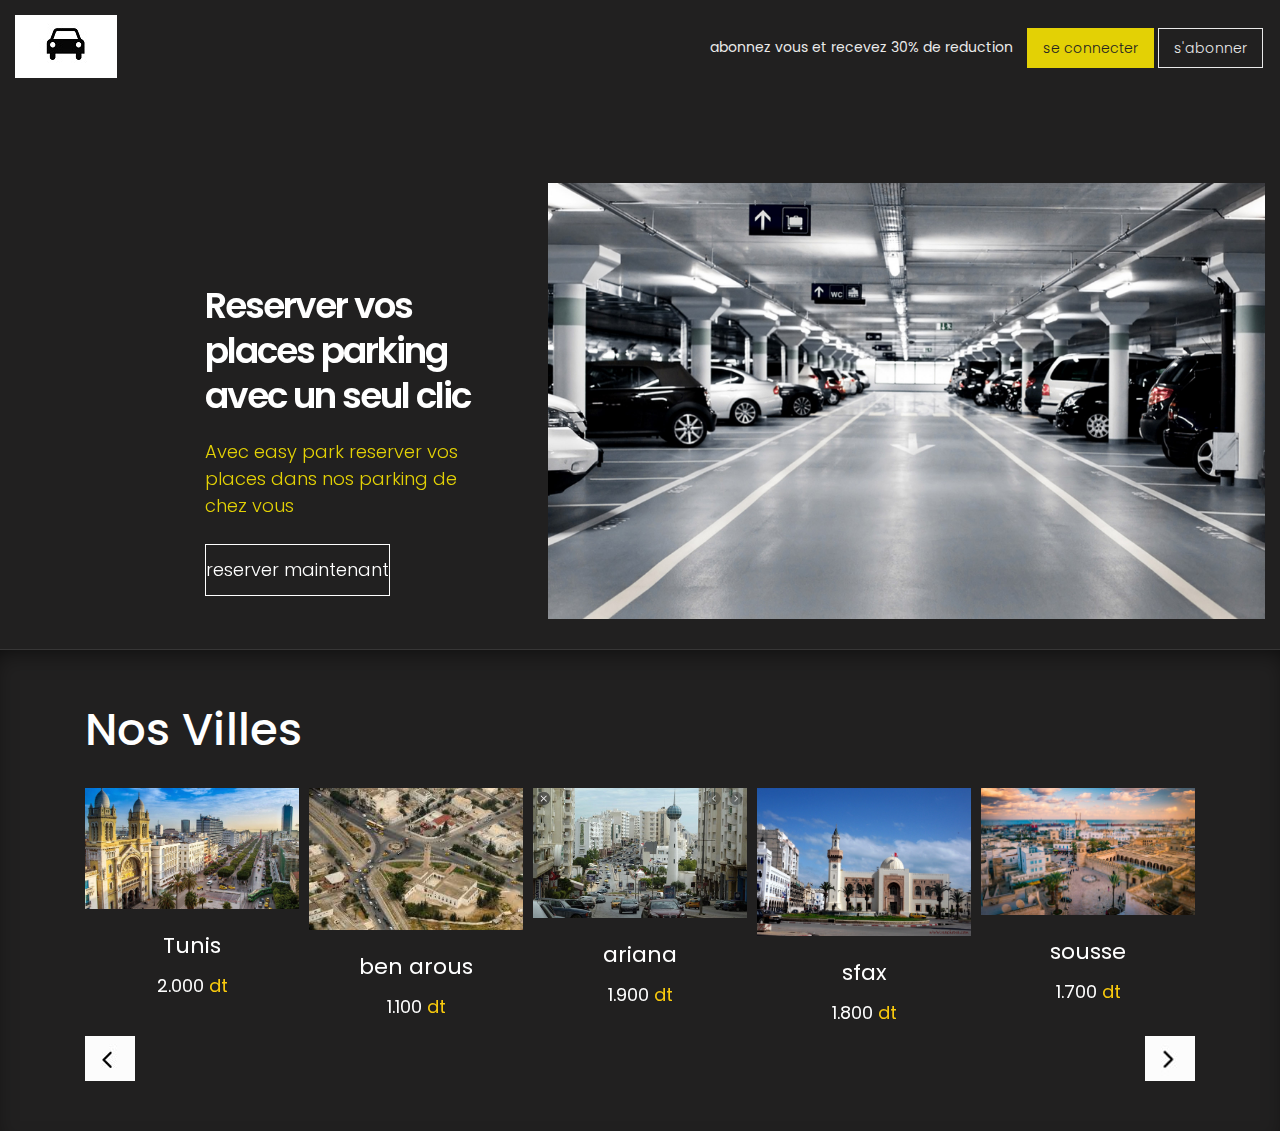
<file: user/index.html>
<!DOCTYPE html>
<html lang="en">

<head>
    <!-- basic -->
    <meta charset="utf-8">
    <meta http-equiv="X-UA-Compatible" content="IE=edge">
    <!-- mobile metas -->
    <meta name="viewport" content="width=device-width, initial-scale=1">
    <meta name="viewport" content="initial-scale=1, maximum-scale=1">
    <!-- site metas -->
    <title>Easy Park</title>
    <meta name="keywords" content="">
    <meta name="description" content="">
    <meta name="author" content="">
    <!-- bootstrap css -->
    <link rel="stylesheet" href="css/bootstrap.min.css">
    <!-- owl css -->
    <link rel="stylesheet" href="css/owl.carousel.min.css">
    <!-- style css -->
    <link rel="stylesheet" href="css/style.css">
    <!-- responsive-->
    <link rel="stylesheet" href="css/responsive.css">
    <!-- awesome fontfamily -->
    <link rel="stylesheet" href="https://cdnjs.cloudflare.com/ajax/libs/font-awesome/4.7.0/css/font-awesome.min.css">
    <!--[if lt IE 9]>
      <script src="https://oss.maxcdn.com/html5shiv/3.7.3/html5shiv.min.js"></script>
      <script src="https://oss.maxcdn.com/respond/1.4.2/respond.min.js"></script><![endif]-->
</head>
<!-- body -->

<body class="main-layout">
    

    <div class="wrapper">
    <!-- end loader -->

     

    <div id="content">
    <!-- header -->
    <header>
        <div class="container-fluid">
            <div class="row">
                <div class="col-md-3">
                    <div class="full">
                        <a class="logo" href="index.html"><img src="images/logo.jpg" alt="#" /></a>
                    </div>
                </div>
                <div class="col-md-9">
                    <div class="full">
                        <div class="right_header_info">
                            <ul>
                                <li>abonnez vous et recevez 30% de reduction</li>
                                <li class="button_user"><a class="button active" href="login.php">se connecter</a><a class="button" href="register.php">s'abonner</a></li>
                                
                                
                            </ul>
                        </div>
                    </div>
                </div>
            </div>
        </div>
    </header>
    <!-- end header -->
    <!-- start slider section -->
    <div class="slider_section">
        <div class="container">
            <div class="row">
                <div class="col-md-12">
                    <div class="full">
                        <div id="main_slider" class="carousel vert slide" data-ride="carousel" data-interval="5000">
                            <div class="carousel-inner">
                                <div class="carousel-item active">
                                    <div class="row">
                                        <div class="col-md-5">
                                            <div class="slider_cont">
                                                <h3>Reserver vos places parking avec un seul clic</h3>
                                                <p style="color:#e3d105;">Avec easy park reserver vos places dans nos parking de chez vous</p>
                                                <a class="main_bt_border" href="nonmember.html"> reserver maintenant </a>
                                            </div>
                                        </div>
                                        <div class="col-md-7">
                                            <div class="slider_image full text_align_center">
                                                <img class="img-responsive" src="images/parkinggarage1.jpg" alt="#" />
                                            </div>
                                        </div>
                                    </div>
                                </div>
                               
                            </div>
                            
                        </div>
                    </div>
                </div>
            </div>
        </div>
    </div>
    <!-- end slider section -->






 






    <!-- section -->
    <section id="resip_section" class="resip_section">
        <div class="container">
            <div class="row">
         <div class="col-md-12">
       <div class="ourheading">
    <h2>Nos Villes</h2>
  </div>
</div>    
<div class="container">
    <div class="row">
        <div class="col-md-12">
            <div class="owl-carousel owl-theme">

                <div class="item">
                    <div class="product_blog_img">
                        <img src="images/tunis.jpg" alt="#" />
                    </div>
                    <div class="product_blog_cont">
                        <h3>Tunis</h3>
                        <h4>2.000 <span class="theme_color">dt</span></h4>
                    </div>
                </div>
                <div class="item">
                    <div class="product_blog_img">
                        <img src="images/ben-arous.jpg" alt="#" />
                    </div>
                    <div class="product_blog_cont">
                        <h3>ben arous</h3>
                        <h4>1.100 <span class="theme_color">dt</span></h4>
                    </div>
                </div>
                <div class="item">
                    <div class="product_blog_img">
                        <img src="images/ariana.jpg" alt="#" />
                    </div>
                    <div class="product_blog_cont">
                        <h3>ariana</h3>
                        <h4>1.900 <span class="theme_color">dt</span></h4>
                    </div>
                </div>
                <div class="item">
                    <div class="product_blog_img">
                        <img src="images/sfax.JPG" alt="#" />
                    </div>
                    <div class="product_blog_cont">
                        <h3>sfax</h3>
                        <h4>1.800 <span class="theme_color">dt</span></h4>
                    </div>
                </div>
                <div class="item">
                    <div class="product_blog_img">
                        <img src="images/Sousse.jpg" alt="#" />
                    </div>
                    <div class="product_blog_cont">
                        <h3>sousse</h3>
                        <h4>1.700 <span class="theme_color">dt</span></h4>
                    </div>
                </div>
                <div class="item">
                    <div class="product_blog_img">
                        <img src="images/monastir.jpg" alt="#" />
                    </div>
                    <div class="product_blog_cont">
                        <h3>monastir</h3>
                        <h4>1.200 <span class="theme_color">dt</span></h4>
                    </div>
                </div>
                <div class="item">
                    <div class="product_blog_img">
                        <img src="images/djerba.jpg" alt="#" />
                    </div>
                    <div class="product_blog_cont">
                        <h3>djerba</h3>
                        <h4>1.100 <span class="theme_color">dt</span></h4>
                    </div>
                </div>
                
                

            </div>
        </div>
    </div>
</div>
</div>
</div>
</section>

    <!-- footer -->

    <!-- end footer -->

    </div>
    </div>
    <div class="overlay"></div>
    <!-- Javascript files-->
    <script src="js/jquery.min.js"></script>
    <script src="js/popper.min.js"></script>
    <script src="js/bootstrap.bundle.min.js"></script>
    <script src="js/owl.carousel.min.js"></script>
    <script src="js/custom.js"></script>
     <script src="js/jquery.mCustomScrollbar.concat.min.js"></script>
    
     <script src="js/jquery-3.0.0.min.js"></script>
   <script type="text/javascript">
        $(document).ready(function() {
            $("#sidebar").mCustomScrollbar({
                theme: "minimal"
            });

            $('#dismiss, .overlay').on('click', function() {
                $('#sidebar').removeClass('active');
                $('.overlay').removeClass('active');
            });

            $('#sidebarCollapse').on('click', function() {
                $('#sidebar').addClass('active');
                $('.overlay').addClass('active');
                $('.collapse.in').toggleClass('in');
                $('a[aria-expanded=true]').attr('aria-expanded', 'false');
            });
        });
    </script>

    <style>
    #owl-demo .item{
        margin: 3px;
    }
    #owl-demo .item img{
        display: block;
        width: 100%;
        height: auto;
    }
    </style>

     
      <script>
         $(document).ready(function() {
           var owl = $('.owl-carousel');
           owl.owlCarousel({
             margin: 10,
             nav: true,
             loop: true,
             responsive: {
               0: {
                 items: 1
               },
               600: {
                 items: 2
               },
               1000: {
                 items: 5
               }
             }
           })
         })
      </script>

</body>

</html>
</file>
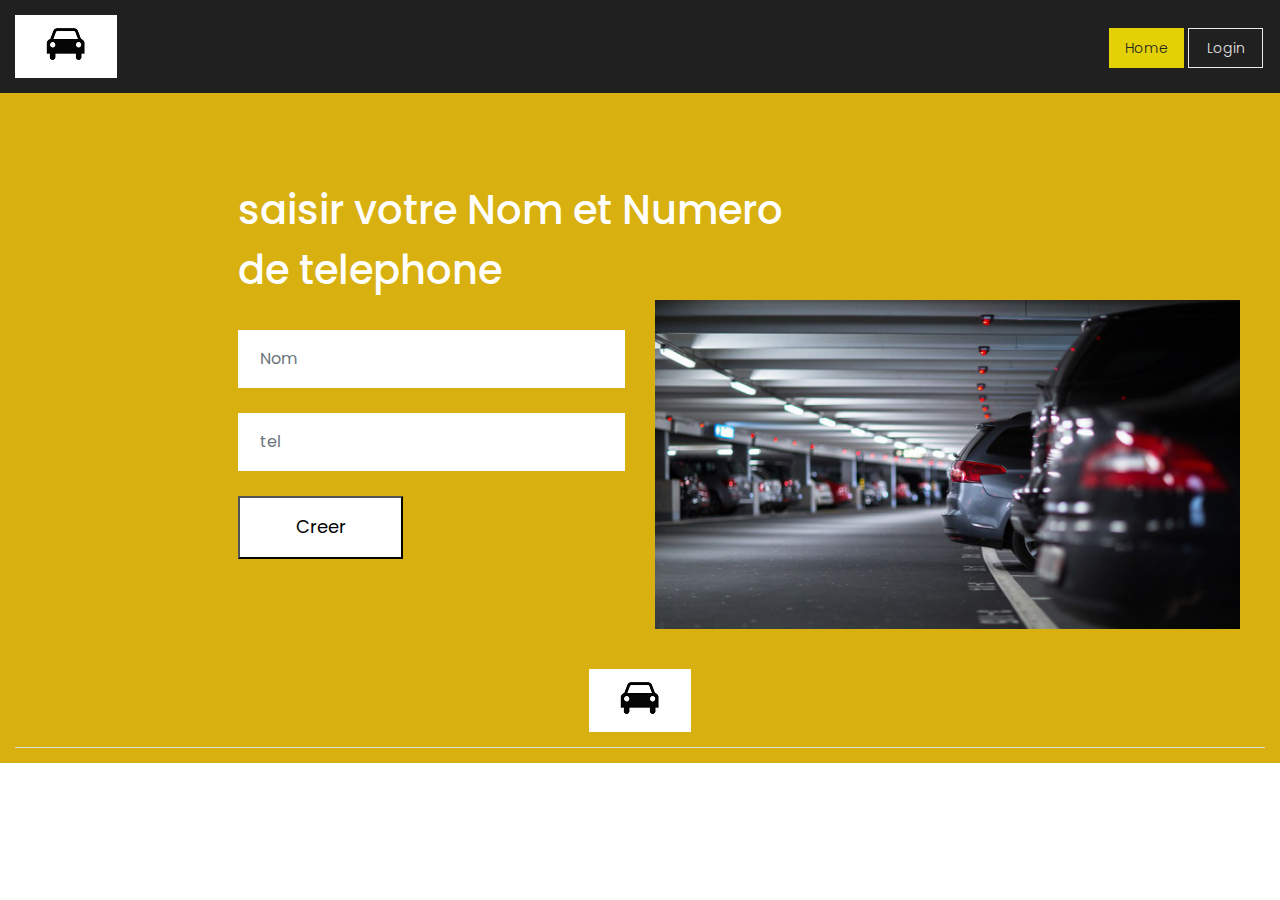
<file: user/nonmember.html>
<!DOCTYPE html>
<html lang="en">

<head>
    <!-- basic -->
    <meta charset="utf-8">
    <meta http-equiv="X-UA-Compatible" content="IE=edge">
    <!-- mobile metas -->
    <meta name="viewport" content="width=device-width, initial-scale=1">
    <meta name="viewport" content="initial-scale=1, maximum-scale=1">
    <!-- site metas -->
    <title>Easy Park</title>
    <meta name="keywords" content="">
    <meta name="description" content="">
    <meta name="author" content="">
    <!-- bootstrap css -->
    <link rel="stylesheet" href="css/bootstrap.min.css">
    <!-- owl css -->
    <link rel="stylesheet" href="css/owl.carousel.min.css">
    <!-- style css -->
    <link rel="stylesheet" href="css/style.css">
    <!-- responsive-->
    <link rel="stylesheet" href="css/responsive.css">
    <!-- awesome fontfamily -->
    <link rel="stylesheet" href="https://cdnjs.cloudflare.com/ajax/libs/font-awesome/4.7.0/css/font-awesome.min.css">
    <!--[if lt IE 9]>
      <script src="https://oss.maxcdn.com/html5shiv/3.7.3/html5shiv.min.js"></script>
      <script src="https://oss.maxcdn.com/respond/1.4.2/respond.min.js"></script><![endif]-->
      <script language="JavaScript">
        function verif()
        {	if( document.f.name.value=="") {alert("Le champs Nom ne doit pas etre Vide!!!");return false;}
            if( document.f.tel.value=="") {alert("Le champs tel ne doit pas etre Vide!!!");return false;}
                else
                   if(document.f.cin.value.length !=6){alert("le champs tel est INVALIDE!!!");return false;}
                    else 
                      {
                        var i=0;
                        while(i<6 && (document.f.tel.value.charAt(i)>='0'&& document.f.tel.value.charAt(i)<='9'))
                           i++;
                        if(i<8)
                           {alert("le champs CIN est INVALIDE!!!");return false;}
                      }
             
        }  
    </script>
    </head>
<!-- body -->

<body class="main-layout Contact_page">
  

    <div class="wrapper">
    <!-- end loader -->

     

    <div id="content">
    <!-- header -->
    <header>
        <div class="container-fluid">
            <div class="row">
                <div class="col-md-3">
                    <div class="full">
                        <a class="logo" href="index.html"><img src="images/logo.jpg" alt="#" /></a>
                    </div>
                </div>
                <div class="col-md-9">
                    <div class="full">
                        <div class="right_header_info">
                            <ul>
                                
                                <li class="button_user"><a class="button active" href="index.html">Home</a><a  href="login.php">Login</a></li>
                               
                                
                            </ul>
                        </div>
                    </div>
                </div>
            </div>
        </div>
    </header>

    <!-- end header -->
    <!-- footer -->
    <fooetr>
        <div class="footer">
            <div class="container-fluid">
                <div class="row">
                  <div class=" col-md-12">
                    <h2><strong class="white"> saisir votre Nom et Numero <br/>de telephone</strong></h2>
                  </div>
                    <div class="col-xl-6 col-lg-6 col-md-6 col-sm-12">
                      
                        <form name="f" class="main_form" method="post" action="php/processnonmem.php" onsubmit="return verif()">
                            <div class="row">
                             
                                <div class="col-xl-12 col-lg-12 col-md-12 col-sm-12">
                                    <input class="form-control" placeholder="Nom" type="text" name="name">
                                </div>
                                <div class="col-xl-12 col-lg-12 col-md-12 col-sm-12">
                                    <input class="form-control" placeholder="tel" type="text" name="tel">
                                </div>
                                
                                
                                <div class="col-xl-12 col-lg-12 col-md-12 col-sm-12">
                                    
                                    <input class="send" type="submit" id="btn" value="Creer">
                                   
                                </div>
                            </div>
                        </form>
                    </div>
                    <div class="col-xl-6 col-lg-6 col-md-6 col-sm-12">
                        <div class="img-box">
                            <figure><img src="images/img.jpg" alt="img" /></figure>
                        </div>
                    </div>
                </div>
                <div class="row">
                    <div class="col-md-12">
                        <div class="footer_logo">
                          <a href="index.html"><img src="images/logo.jpg" alt="logo" /></a>
                        </div>
                    </div>
                   
                    
                </div>
            </div>
            
        </div>
    </fooetr>
    <!-- end footer -->

    </div>
    </div>
    <div class="overlay"></div>
    <!-- Javascript files-->
    <script src="js/jquery.min.js"></script>
    <script src="js/popper.min.js"></script>
    <script src="js/bootstrap.bundle.min.js"></script>
    <script src="js/owl.carousel.min.js"></script>
    <script src="js/custom.js"></script>
     <script src="js/jquery.mCustomScrollbar.concat.min.js"></script>
    
     <script src="js/jquery-3.0.0.min.js"></script>
   <script type="text/javascript">
        $(document).ready(function() {
            $("#sidebar").mCustomScrollbar({
                theme: "minimal"
            });

            $('#dismiss, .overlay').on('click', function() {
                $('#sidebar').removeClass('active');
                $('.overlay').removeClass('active');
            });

            $('#sidebarCollapse').on('click', function() {
                $('#sidebar').addClass('active');
                $('.overlay').addClass('active');
                $('.collapse.in').toggleClass('in');
                $('a[aria-expanded=true]').attr('aria-expanded', 'false');
            });
        });
    </script>

</body>

</html>
</file>
<file: user/css/style.css>
/*--------------------------------------------------------------------- File Name: style.css ---------------------------------------------------------------------*/
/*--------------------------------------------------------------------- import Fonts ---------------------------------------------------------------------*/
 @import url('https://fonts.googleapis.com/css?family=Rajdhani:300,400,500,600,700');
 @import url('https://fonts.googleapis.com/css?family=Poppins:100,100i,200,200i,300,300i,400,400i,500,500i,600,600i,700,700i,800,800i,900,900i');
 @import url('https://fonts.googleapis.com/css?family=Raleway:100,100i,200,200i,300,300i,400,400i,500,500i,600,600i,700,700i,800,800i,900,900i');
/*--------------------------------------------------------------------- basic ---------------------------------------------------------------------*/
 body {
     color: #666666;
     font-size: 14px;
     font-family: 'poppins', sans-serif;
     line-height: 1.80857;
     font-weight: normal;
}
 a {
     color: #1f1f1f;
     text-decoration: none !important;
     outline: none !important;
     -webkit-transition: all .3s ease-in-out;
     -moz-transition: all .3s ease-in-out;
     -ms-transition: all .3s ease-in-out;
     -o-transition: all .3s ease-in-out;
     transition: all .3s ease-in-out;
}
 h1, h2, h3, h4, h5, h6 {
     letter-spacing: 0;
     font-weight: normal;
     position: relative;
     padding: 0 0 10px 0;
     font-weight: normal;
     line-height: normal;
     color: #111111;
     margin: 0 
}
 h1 {
     font-size: 24px 
}
 h2 {
     font-size: 22px 
}
 h3 {
     font-size: 18px 
}
 h4 {
     font-size: 16px 
}
 h5 {
     font-size: 14px 
}
 h6 {
     font-size: 13px 
}
 *, *::after, *::before {
     -webkit-box-sizing: border-box;
     -moz-box-sizing: border-box;
     box-sizing: border-box;
}
 h1 a, h2 a, h3 a, h4 a, h5 a, h6 a {
     color: #212121;
     text-decoration: none!important;
     opacity: 1 
}
 button:focus {
     outline: none;
}
 ul, li, ol {
     margin: 0px;
     padding: 0px;
     list-style: none;
}
 p {
     margin: 0px;
     font-weight: 300;
     font-size: 15px;
     line-height: 24px;
}
 a {
     color: #222222;
     text-decoration: none;
     outline: none !important;
}
 a, .btn {
     text-decoration: none !important;
     outline: none !important;
     -webkit-transition: all .3s ease-in-out;
     -moz-transition: all .3s ease-in-out;
     -ms-transition: all .3s ease-in-out;
     -o-transition: all .3s ease-in-out;
     transition: all .3s ease-in-out;
}
 img {
     max-width: 100%;
     height: auto;
}
 :focus {
     outline: 0;
}
 .btn-custom {
     margin-top: 20px;
     background-color: transparent !important;
     border: 2px solid #ddd;
     padding: 12px 40px;
     font-size: 16px;
}
 .lead {
     font-size: 18px;
     line-height: 30px;
     color: #767676;
     margin: 0;
     padding: 0;
}
 .form-control:focus {
     border-color: #ffffff !important;
     box-shadow: 0 0 0 .2rem rgba(255, 255, 255, .25);
}
 .navbar-form input {
     border: none !important;
}
 .badge {
     font-weight: 500;
}
 blockquote {
     margin: 20px 0 20px;
     padding: 30px;
}
 button {
     border: 0;
     margin: 0;
     padding: 0;
     cursor: pointer;
}
 .full {
     float: left;
     width: 100%;
}
 .layout_padding {
     padding-top: 90px;
     padding-bottom: 90px;
}
 .layout_padding_2 {
     padding-top: 75px;
     padding-bottom: 75px;
}
 .light_silver {
     background: #f9f9f9;
}
 .theme_bg {
     background: #38c8a8;
}
 .margin_top_30 {
     margin-top: 30px !important;
}
 .full {
     width: 100%;
     float: left;
     margin: 0;
     padding: 0;
}
/**-- heading section --**/
 .main_heading {
     text-align: center;
     display: flex;
     justify-content: center;
     position: relative;
     margin-bottom: 50px;
}
 .main_heading h2 {
     padding: 0;
     font-size: 48px;
     line-height: 60px;
     font-weight: 400;
     position: relative;
     letter-spacing: -0.5px;
     color: #114c7d;
     border-left: solid #38c8a8 10px;
     padding-left: 15px;
}
 .main_heading h2 strong {
     background: #38c8a8;
     color: #fff;
     font-weight: 600;
     padding: 0 15px;
     line-height: 68px;
}
 .white_heading_main h2 {
     color: #fff;
}
 .small_main_heading {
     margin-top: 25px;
     float: left;
     width: 100%;
     border-bottom: solid rgba(0, 0, 0, 0.07) 1px;
     margin-bottom: 25px;
}
 .small_main_heading h2 {
     padding: 2px 0 20px 0;
     color: #114c7d;
     font-weight: 400;
     font-size: 28px;
     background-image: url('../images/fevicon.png');
     background-repeat: no-repeat;
     padding-left: 55px;
     letter-spacing: -0.5px;
}
 .small_main_heading h2 strong {
     color: #38c8a8;
     font-weight: 600;
}
 .main_bt {
     background: #38c8a8;
     color: #fff;
     padding: 8px 25px 8px 20px;
     float: left;
     font-size: 15px;
     font-weight: 300;
     border-left: solid #114c7d 5px;
     border-radius: 0;
}
 a.readmore_bt {
     color: #fff;
     font-weight: 300;
     text-decoration: underline !important;
}
 .main_bt:hover, .main_bt:focus {
     background: #114c7d;
     border-left: solid #38c8a8 5px;
     color: #fff;
}
 .margin_top_50 {
     margin-top: 50px;
}
 .margin_bottom_30_all {
     margin-bottom: 30px;
}
 .text_align_center {
     text-align: center;
}
/*---------------------------- preloader area ----------------------------*/
 .loader_bg {
     position: fixed;
     z-index: 9999999;
     background: #fff;
     width: 100%;
     height: 100%;
}
 .loader {
     height: 100%;
     width: 100%;
     position: absolute;
     left: 0;
     top: 0;
     display: flex;
     justify-content: center;
     align-items: center;
}
 .loader img {
     width: 280px;
}
/*--------------------------------------------------------------------- header ---------------------------------------------------------------------*/
 header {
     min-height: 90px;
     background: #212020;
     padding: 15px 0;
     position: fixed;
     width: 100%;
     top: 0;
     left: 0;
     z-index: 998;
}
 header .container-fluid {
     max-width: 1850px;
}
 .right_header_info {
     width: 100%;
     float: left;
     padding: 20px 0 0;
}
 .right_header_info ul {
     list-style: none;
     padding: 0;
     margin: 0;
     float: right;
}
 .right_header_info ul li {
     display: inline;
     font-size: 16px;
     margin-left: 45px;
     color: #eaeaea;
     font-weight: 400;
     float: left;
}
 .right_header_info ul li a {
     color: #eaeaea;
     font-weight: 300;
}
 .button_user a {
     float: left;
     min-width: 75px;
     height: 35px;
     text-align: center;
     line-height: 35px;
     position: relative;
     top: -3px;
     padding: 0 15px;
     margin: 0 2px;
}
 .button_user a {
     float: left;
     min-width: 75px;
     height: 40px;
     text-align: center;
     line-height: 38px;
     position: relative;
     top: -7px;
     padding: 0 15px;
     margin: 0 2px;
     border: solid #eaeaea 1px;
}
 .button_user a:hover, .button_user a:focus, .button_user a.active {
     background: #e3d105;
     color: #fff;
     border-color: #e3d105;
     color: #222;
}
 #sidebarCollapse {
     background: transparent;
}
 .slider_section {
     background: #212020;
     min-height: 100vh;
     padding-top: 93px;
}
/** slider section **/
 #main_slider {
     padding: 90px 0 30px;
}
 .slider_section .container {
     width: 100%;
     max-width: 1920px;
}
 .vert .carousel-item-next.carousel-item-left, .vert .carousel-item-prev.carousel-item-right {
     -webkit-transform: translate3d(0, 0, 0);
     transform: translate3d(0, 0, 0);
}
 .vert .carousel-item-next, .vert .active.carousel-item-right {
     -webkit-transform: translate3d(0, 100%, 0);
     transform: translate3d(0, 100% 0);
}
 .vert .carousel-item-prev, .vert .active.carousel-item-left {
     -webkit-transform: translate3d(0,-100%, 0);
     transform: translate3d(0,-100%, 0);
}
 .slider_cont {
     padding-left: 190px;
     float: left;
     margin: 100px 0 0;
}
 .slider_cont h3 {
     font-size: 70px;
     font-weight: 600;
     color: #fff;
     line-height: 70px;
     letter-spacing: -2px;
}
 .slider_cont p {
     font-size: 18px;
     color: #999;
     line-height: normal;
     font-weight: 300;
     margin-top: 15px;
     margin-bottom: 10px;
     padding-right: 30px;
}
 #main_slider .carousel-control-prev, #main_slider .carousel-control-next {
     width: 65px;
     height: 65px;
     background: #e1e0e0;
     opacity: 1;
     font-size: 30px;
     color: #212020;
     border-radius: 100%;
}
 #main_slider a.carousel-control-prev {
     position: absolute;
     left: 50px;
     top: 42%;
}
 #main_slider a.carousel-control-next {
     position: absolute;
     left: 50px;
     top: 52%;
}
 .main_bt_border {
     color: #fff;
     font-size: 18px;
     font-weight: 300;
     min-width: 150px;
     border: solid #fff 1px;
     float: left;
     text-align: center;
     min-height: 50px;
     line-height: 50px;
     margin-top: 20px;
}
 .main_bt_border:hover, .main_bt_border:focus {
     background: #e3d105;
     border-color: #e3d105;
     color: #222;
}
 .theme_color {
     color: #f8c90d !important;
}
.resip_section {
    background: #212020;
    margin-top: 0;
    padding: 60px 0px 50px 0px;
    border-top: solid rgba(255,255,255,.1) 1px;
    box-shadow: inset 0 10px 30px -16px #000;
}
 .ourheading h2 {
    font-size: 45px;
     font-weight: 500;
     line-height: 40px;
     color: #fff;
     padding-bottom: 38px;
}
 .product_blog_cont {
     text-align: center;
     padding-top: 20px;
}
 .product_blog_cont h3 {
     color: #fff;
     font-size: 22px;
     font-weight: 400;
     text-align: center;
}
 .product_blog_cont h4 {
     color: #fff;
     font-size: 18px;
}
 .bgbg {
    font-size: 33px !important;
}
 .carousel-control-prev:focus, .carousel-control-prev:hover {
    background: #e3d105;
     color: #000;
}
 .carousel-control-prev {
     left: -160px;
     color: #000;
     opacity: 1;
     width: 55px;
     height:55px;
     background: #fff;
     top: 35%;
}
 .carousel-control-next:focus, .carousel-control-next:hover {
    background: #e3d105;
     color: #000;
}
 .carousel-control-next {
     right: -160px;
     color: #000;
     opacity: 1;
     width: 55px;
     height:55px;
     background: #fff;
     top: 35%;
}
 .owl-prev span {
     display: none;
}
 .owl-prev {
     width: 50px;
     height: 45px;
     background: url(../images/icon.jpg) !important;
     float: left;
     opacity: 1;
     color: #000;
}
 .owl-next {
     width: 50px;
     height: 45px;
     background: url(../images/-2.jpg) !important;
     float: right;
     opacity: 1;
     color: #000;
}
 .owl-next:hover{
    background: #e3d105;
     color: #000;
}
 .owl-dots {
     display: none;
}
 .owl-next span {
     display: none;
}
/** about **/
 .about {
    padding-top: 90px;
}
 .about .about_box {
    background: #191918;
     padding: 55px 40px;
}
 .about .about_box h3 {
     font-size: 30px;
     line-height: 28px;
     color: #fff;
     font-weight: 500;
     padding: 0;
}
 .about .about_box p {
     color: #ffff;
     font-size: 17px;
     line-height: 28px;
     padding: 30px 0px;
     font-weight: 400;
}
 .about .about_box a {
     color: #fff;
     font-size: 22px;
     line-height: 29px;
}
 .about .about_box a:hover {
     color: #e7bb0b;
}
 .about .about_img {
     height: 100%;
     background: #d8b00f;
     margin-top: 90px;
}
 .about .about_img figure {
     margin: 0;
     margin-right: 0px;
     padding: 92px 0px 0px 60px;
     margin-right: -64px;
}
/** end about **/
/** blog **/
 .blog {
    padding-top: 180px;
}
 .title {
    text-align: center;
     padding-bottom: 60px;
}
 .title h2 {
    font-size: 45px;
     font-weight: 500;
     line-height: 40px;
     color: #191918;
     padding: 20px 0px;
}
 .title span {
    color: #191918;
     font-size: 17px;
     line-height: 20px;
     display: block;
}
 .blog .blog_box {
    border:#a1a1a1 solid 1px;
     background: #fff;
}
 .blog .blog_box .blog_img_box {
    background: #fff;
     box-shadow: #ddd 0px 3px 3px 0px;
}
 .blog .blog_box .blog_img_box figure {
    margin:0;
     position: relative;
}
 .blog_img_box figure img {
    width: 100%;
}
 .blog .blog_box .blog_img_box figure span {
     background: #000;
     top: 0;
     text-align: center;
     padding: 7px 10px;
     color: #fff;
     right: 0;
     left: 0;
     position: absolute;
     width: 100px;
}
 .blog .blog_box h3 {
     color: #373535;
     font-size: 22px;
     line-height: 25px;
     font-weight: 500;
     padding: 0px 20px;
     padding-top: 30px;
     padding-bottom: 15px;
}
 .blog .blog_box p {
     color: #525050;
     font-size: 17px;
     line-height: 28px;
     padding: 0px 20px;
     padding-bottom:28px;
}
/** end blog **/
/** Our Client **/
 .Client {
     padding-top:90px;
}
 .Client .title h2 {
     font-size: 45px;
     font-weight: 500;
     line-height: 40px;
     color: #191918;
     padding: 20px 0px;
     padding-bottom: 0px;
}
 .Client .Client_box {
     background: #212020;
     border-radius: 20px;
     text-align: center;
     padding: 65px 50px;
}
 .Client .Client_box h3 {
     color: #fff;
     font-size: 30px;
     line-height: 28px;
     padding: 25px 0px;
     padding-top: 32px;
}
 .Client .Client_box p {
     color: #fff;
     font-size: 17px;
     line-height:28px;
     font-weight: 400;
}
 .Client .Client_box i {
     padding-top: 20px;
     display: inline-block;
}
/** end Our Client **/
/*--------------------------------------------------------------------- footer ---------------------------------------------------------------------*/
 .footer {
     background: #d8b00f;
     padding-top:90px;
     margin-top: 90px;
}
 .footer h2 {
     color: #000;
     font-size: 40px;
     font-weight: 500;
     padding-left: 223px;
     padding-bottom: 0px;
}
 .white {
     color: #fff;
     font-weight: 500;
}
 .main_form {
     padding-top: 30px;
     padding-left: 223px;
}
 .form-control {
     border: #fff solid 2px;
     border-radius: inherit;
     margin-bottom: 25px;
     padding: 15px 20px;
     font-family: poppins;
}
 .form-control:focus {
     box-shadow: inherit;
     border: #fff solid 2px !important;
}
 .textarea {
     font-family: poppins;
     border: #fff solid 2px;
     margin-bottom: 25px;
     padding: 15px 20px;
     width: 100%;
     padding-top: 40px;
}
 .send {
     font-family: poppins;
     float: left;
     margin: 0 auto;
     display: block;
     background: #fff;
     color: #000;
     max-width: 165px;
     padding: 13px 0px;
     width: 100%;
     font-size: 18px;
}
 .send:hover {
     background: #000;
     color: #fff;
}
 .footer .img-box {
     padding-right: 25px;
}
 .footer_logo {
     margin-top: 40px;
     text-align: center;
     border-bottom: #ddd solid 1px;
     padding-bottom: 15px;
     margin-bottom: 15px;
}
 ul.lik {
    text-align: center;
     margin-top: 10px;
}
 ul.lik li {
    display: inline-block;
}
 ul.lik li a {
     color: #292323;
     font-size: 17px;
     line-height: 27px;
     padding: 0px 25px;
     font-weight: 500;
}
 ul.lik li a:hover {
     color: #fff;
}
 ul.lik li.active a {
    color: #fff;
}
 .new {
    text-align: center;
     margin-top: 40px;
}
 .new h3 {
    color: #fff;
     font-size:22px;
     font-weight: 500;
     display:inline-block;
     padding-right: 15px;
}
 .newtt p {
    color: #fff;
     text-align: center;
     margin-top: 35px;
}
 .newtetter {
    display: inline-block;
}
 .newtetter .tetter {
     padding: 9px 20px;
     border-radius: inherit;
     border: indianred
}
 .submit {
     background: #070100;
     margin-left: -3px;
     padding: 9px 50px;
     color: #fff;
}
 .submit:hover {
    background: #ddd;
     color: #000;
}
 .footer .img-box figure {
    margin: 0px;
}
 .footer .img-box figure img {
    width: 100%;
}
 .copyright {
    background: #fff;
     margin-top: 90px;
}
 .copyright p {
    color: #000;
     text-align: center;
     padding: 25px 0px;
     font-size: 17px;
}
 .copyright a:hover {
    color: #d8b00f;
}
 .owl-dot {
     background: #15cfe5 !important;
     width: 25px;
     height: 25px;
     margin-bottom: 25px !important;
     border-radius: 25px;
     margin: 0px 5px;
     margin-bottom: 0px;
}
/* --------------------------------------------------- SIDEBAR STYLE ----------------------------------------------------- */
 #sidebar {
     width: 280px;
     position: fixed;
     top: 0;
     left: -280px;
     height: 100vh;
     z-index: 999;
     background: #fff;
     color: #fff;
     transition: all 0.3s;
     overflow-y: scroll;
     box-shadow: 3px 3px 3px rgba(0, 0, 0, 0.2);
}
 #sidebar.active {
     left: 0;
}
 #dismiss {
     width: 35px;
     height: 35px;
     line-height: 34px;
     text-align: center;
     background: #111;
     position: absolute;
     top: 10px;
     right: 10px;
     cursor: pointer;
     -webkit-transition: all 0.3s;
     -o-transition: all 0.3s;
     transition: all 0.3s;
}
 #dismiss:hover {
     background: #111;
     color: #fff;
}
 .overlay {
     display: none;
     position: fixed;
     width: 100vw;
     height: 100vh;
     background: rgba(0, 0, 0, 0.7);
     z-index: 998;
     opacity: 0;
     transition: all 0.5s ease-in-out;
}
 .overlay.active {
     display: block;
     opacity: 1;
}
 #sidebarCollapse {
     background: transparent;
     padding: 0;
     border: none;
}
 #sidebar .sidebar-header {
     padding: 20px;
     background: #6d7fcc;
}
 #sidebar ul.components {
     padding: 55px 0;
}
 #sidebar ul p {
     color: #fff;
     padding: 10px;
}
 #sidebar ul li a {
     padding: 10px 25px;
     font-size: 1.3em;
     display: block;
     font-weight: 300;
}
 #sidebar ul li a:hover {
     color: #fff;
     background: #d8b00f;
}
 #sidebar ul li.active > a, a[aria-expanded="true"] {
     color: #fff;
     background: #d8b00f;
}
 a[data-toggle="collapse"] {
     position: relative;
}
 .dropdown-toggle::after {
     display: block;
     position: absolute;
     top: 50%;
     right: 20px;
     transform: translateY(-50%);
}
 ul ul a {
     font-size: 0.9em !important;
     padding-left: 30px !important;
     background: #6d7fcc;
}
 ul.CTAs {
     padding: 20px;
}
 ul.CTAs a {
     text-align: center;
     font-size: 0.9em !important;
     display: block;
     border-radius: 5px;
     margin-bottom: 5px;
}
 a.download {
     background: #fff;
     color: #7386D5;
}
 a.article, a.article:hover {
     background: #6d7fcc !important;
     color: #fff !important;
}
/*--------------------------------------------------------------------- ener page css ---------------------------------------------------------------------*/
 .bg_bg {
    background: url(../images/bg.jpg);
}
 .yellow_bg .title h2 {
     font-weight: bold;
     color: #fff;
     font-weight: 500;
}
 .yellow_bg {
     background-color: #e3d105;
     padding: 40px 0px;
     margin-top: 90px;
}
 .yellow_bg .title {
     padding-bottom: 0px;
     text-align: center;
}
 .about_page .about span {
    padding-top: 15px;
}
 .about_page .footer {
    margin-top: 180px;
}
 .blog_page .blog {
    padding-top: 90px;
}
 .blog_page .blog span {
    padding-top: 15px;
}
 .yellow_bg .title h2 {
     font-weight: bold;
     color: #fff;
     font-weight: 500;
}
</file>
<file: user/css/responsive.css>
/*--------------------------------------------------------------------- File Name: responsive.css ---------------------------------------------------------------------*/
 @media (min-width: 1200px) and (max-width: 1500px) {
     .right_header_info ul li {
        font-size: 14px;
         margin-left: 12px;
    }
     .slider_cont h3 {
        font-size: 36px;
         line-height: 45px;
    }
     .slider_cont p {
        margin-top: 10px;
         margin-bottom: 5px
    }
     .slider_section {
        min-height: auto;
    }
     .carousel-control-prev {
         width: 50px;
         height:50px;
         left: -20px;
         top: 95%;
    }
     .carousel-control-next {
         width: 50px;
         height:50px;
         right: -20px;
         top: 95%;
    }
}
 @media (min-width: 992px) and (max-width: 1199px) {
     .dinone {
        display: none !important;
    }
     .slider_section {
        min-height: auto;
    }
     .slider_cont {
        padding-left: 128px;
         margin: 0;
    }
     .slider_cont h3 {
        font-size: 36px;
         line-height: 45px;
    }
     .slider_cont p {
        margin-top: 10px;
         margin-bottom: 5px
    }
     #main_slider .carousel-control-prev, #main_slider .carousel-control-next {
        width: 54px;
         height: 54px;
    }
     .carousel-control-prev {
         width: 50px;
         height:50px;
         left: -20px;
         top: 95%;
    }
     .carousel-control-next {
         width: 50px;
         height:50px;
         right: -20px;
         top: 95%;
    }
     .about .about_img figure {
        padding: 155px 0px 0px 60px;
    }
     .footer h2 {
        padding-left: 17px;
    }
     .main_form {
        padding-left: 17px;
    }
}
 @media (min-width: 768px) and (max-width: 991px) {
     .dinone {
        display: none !important;
    }
     .slider_cont {
        display: none;
    }
     .slider_section {
        min-height: auto;
    }
     .slider_image img {
        height: 250px;
    }
     .slider_image.full.text_align_center img {
        height: 250px;
    }
     #main_slider a.carousel-control-prev {
        top: 31%;
    }
     .carousel-control-prev {
         left: -2px;
         width: 50px;
         height:50px;
         top: 95%;
    }
     .carousel-control-next {
         right: -2px;
         width: 50px;
         height:50px;
         top: 95%;
    }
     .blog {
         padding-top: 120px;
    }
     .about_page .footer {
        margin-top: 120px;
    }
     .about .about_img {
         margin-top: 30px;
    }
     .about .about_img figure {
        padding: 28px 0px 0px 60px;
         margin-right: -64px;
    }
     .blog .blog_box p {
         font-size: 15px;
         line-height: 22px;
         padding: 0px 10px;
    }
     .footer h2 {
        padding-left: 17px;
    }
     .main_form {
        padding-left: 17px;
    }
     .Client .Client_box {
        padding: 55px 30px;
    }
}
 @media (min-width: 576px) and (max-width: 767px) {
     .dinone {
        display: none !important;
    }
     .slider_cont {
        display: none;
    }
     .slider_section {
        min-height: auto;
    }
     .slider_image img {
        height: 250px;
    }
     .slider_image.full.text_align_center img {
        height: 250px;
    }
     #main_slider a.carousel-control-prev {
        top: 31%;
    }
     .right_header_info {
        padding: 0px 0 0;
    }
     .right_header_info ul {
        margin-top: -37px !important;
    }
     .carousel-control-prev {
         left: -2px;
         width: 50px;
         height:50px;
         top: 95%;
    }
     .carousel-control-next {
         right: -2px;
         width: 50px;
         height:50px;
         top: 95%;
    }
     .title h2 {
        font-size: 34px;
         line-height: 35px;
    }
     .about .about_img {
        margin-top: 30px;
         margin-right: 65px;
    }
     .about .about_img figure {
        padding: 31px 0px 0px 44px;
         margin-right: -60px;
    }
     .blog {
         padding-top: 120px;
    }
     .about_page .footer {
        margin-top: 120px;
    }
     .mar_bottom {
        margin-bottom: 30px;
    }
     .footer h2 {
        padding-left: 0px;
    }
     .main_form {
        padding-left: 0px;
    }
     .send {
        margin-bottom: 30px;
    }
     ul.lik li a {
        padding: 0px 21px;
    }
}
 @media (max-width: 575px) {
     .logo {
        text-align: center;
         display: block;
    }
     .right_header_info ul {
         float: inherit;
         float: inherit;
         text-align: center;
         display: flex;
         justify-content: center;
         width: 100%;
    }
     .right_header_info ul li {
        padding-top: 10px;
         margin-left: 10px;
    }
     .dinone {
        display: none !important;
    }
     .slider_cont {
        display: none;
    }
     #main_slider a.carousel-control-prev {
        top: 40%;
         left: 0px;
         width: 50px;
         height: 50px;
    }
     #main_slider a.carousel-control-next {
        top: 60%;
         left: 0px;
         width: 50px;
         height: 50px;
    }
     .slider_section {
        min-height: auto;
    }
     .slider_image img {
        height: 250px;
    }
     .slider_image.full.text_align_center img {
        height: 250px;
    }
     .product_blog_img {
        text-align: center;
    }
     .carousel-control-prev {
         left: -2px;
         width: 50px;
         height:50px;
         top: 95%;
    }
     .carousel-control-next {
         right: -2px;
         width: 50px;
         height:50px;
         top: 95%;
    }
     .title h2 {
        font-size: 36px;
         line-height: 38px;
    }
     .blog {
        padding-top: 120px;
    }
     .about_page .footer {
        margin-top: 120px;
    }
     .about .about_img figure {
        padding: 32px 0px 0px 32px;
         margin-right: -30px;
    }
     .about .about_img {
        margin-top: 30px;
         margin-right: 30px;
    }
     .about .about_box {
        padding: 55px 20px;
    }
     .Client .Client_box {
        padding: 65px 25px;
    }
     .mar_bottom {
        margin-bottom: 30px;
    }
     .footer h2 {
        padding-left: 0px;
         font-size: 28px;
    }
     .main_form {
        padding-left: 0px;
    }
     .send {
        margin-bottom: 30px;
    }
     ul.lik li a {
        padding: 0px 13px;
    }
     .newtetter .tetter {
        width: 64%;
    }
     .submit {
        width: 102px;
         padding: 9px 18px;
    }
     .yellow_bg {
        margin-top: 163px;
    }
}
</file>
